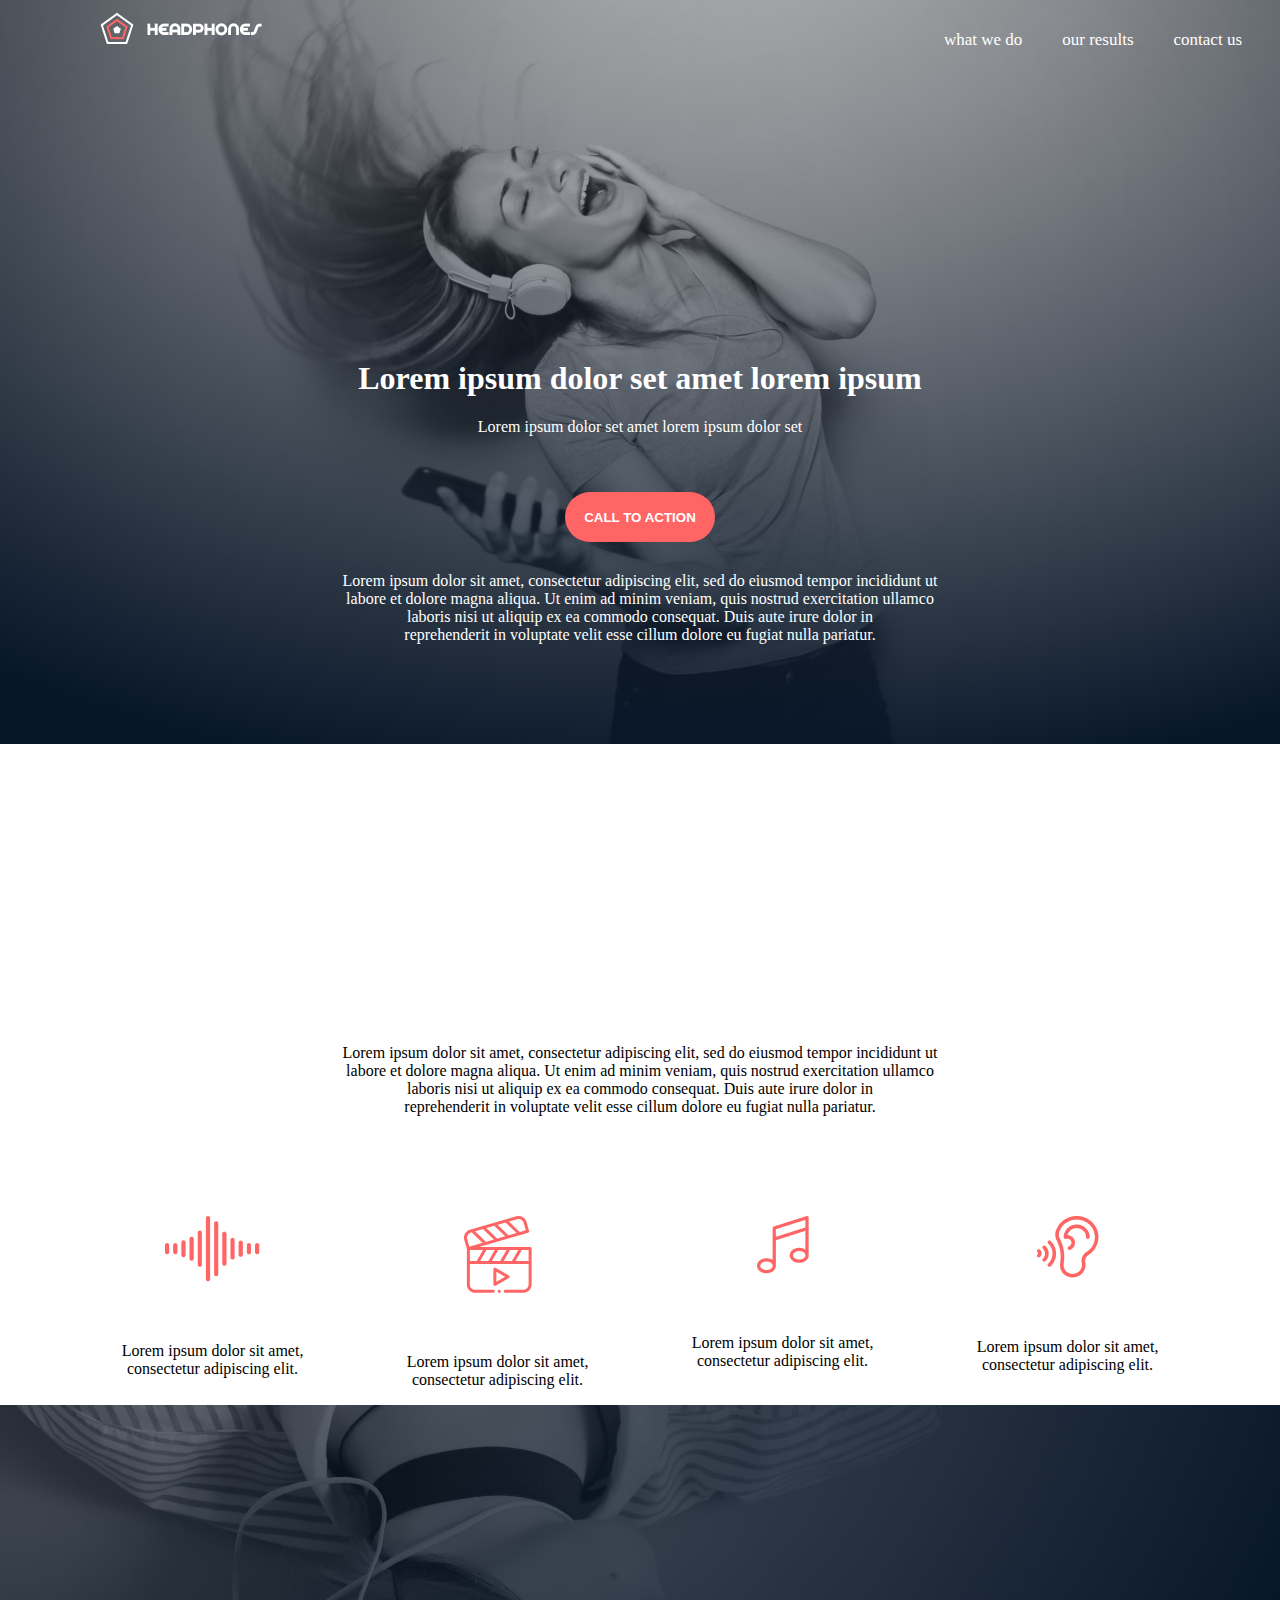
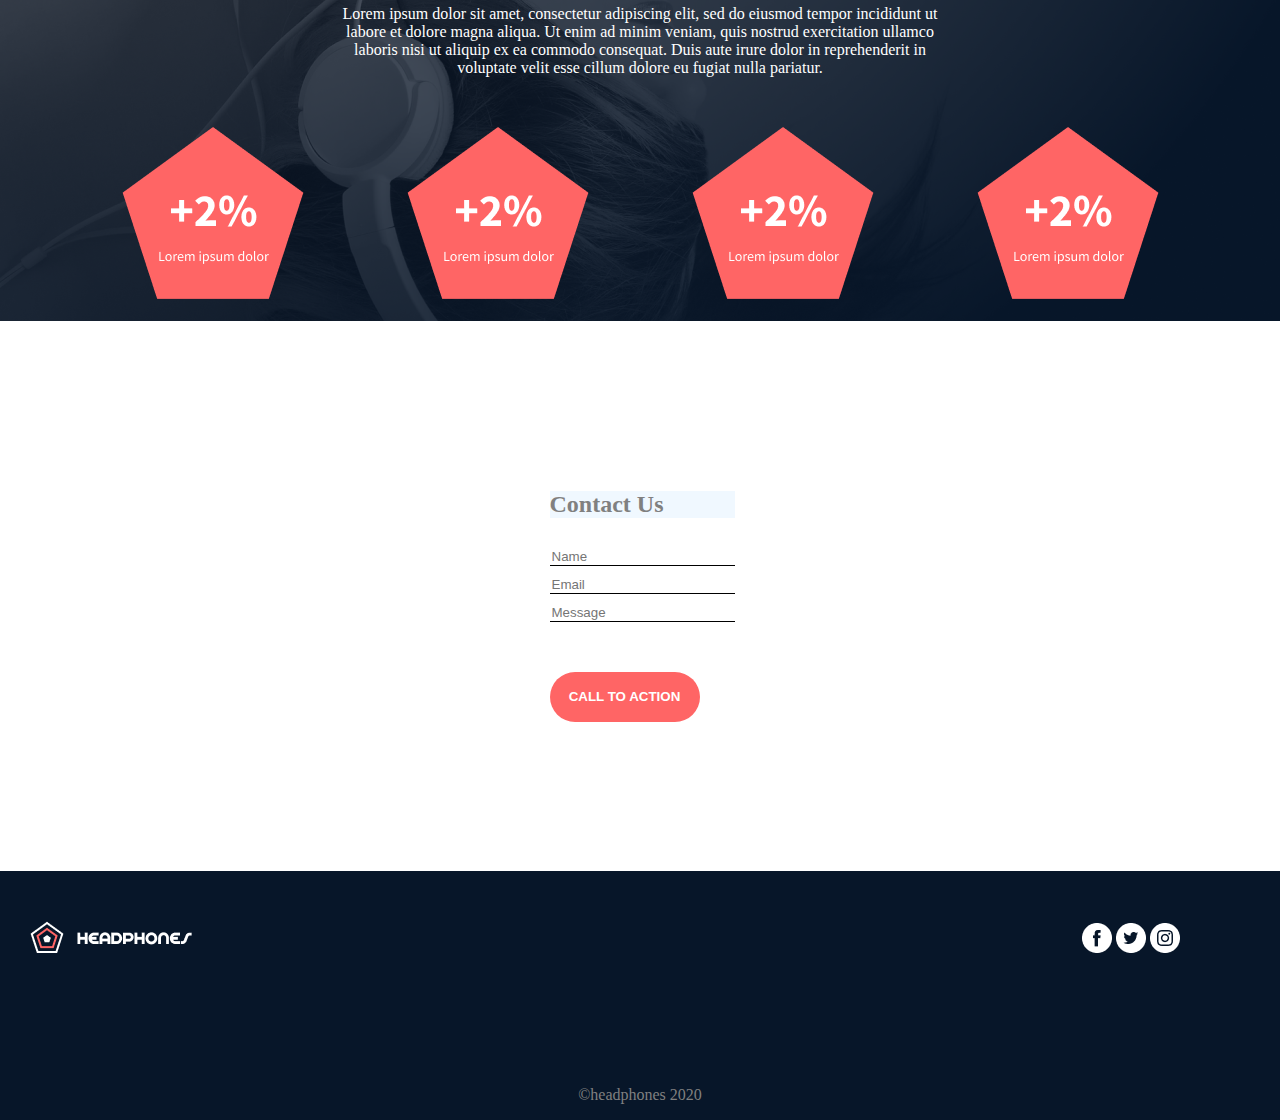
<file: headphones/index.html>
<!DOCTYPE html>
<html lang="en">
<head>
    <meta charset="UTF-8">
    <meta name="viewport" content="width=device-width, initial-scale=1.0">
    <link href="styles.css" rel="stylesheet">
    
    <title>Document</title>
</head>
<body>
    <header>
        
        <input type="checkbox" id="check">
        <label for="check" class="checkbtn">
            <i>☰</i>
        </label>
        <label class="logo"><img src="./images/logo.png" alt="logo picture"></label>
        <ul>
            
            <li class="menu"><a href="#what we do">what we do</a></li>
            <li class="menu"><a href="#our results">our results</a></li>
            <li class="menu"><a href="#contact us">contact us</a></li>
        </ul>

    </header>
    
    <main>
        <section class="part1">
            <h1>Lorem ipsum dolor set amet lorem ipsum</h1>
            <p>Lorem ipsum dolor set amet lorem ipsum dolor set</p>
            <button>CALL TO ACTION</button>
            <P class="para">Lorem ipsum dolor sit amet, consectetur adipiscing elit, sed do eiusmod tempor incididunt ut<br> labore et dolore magna aliqua. 
                Ut enim ad minim veniam, quis nostrud exercitation ullamco<br> laboris nisi ut aliquip ex ea commodo consequat. 
                Duis aute irure dolor in<br> reprehenderit in voluptate velit esse cillum dolore eu fugiat nulla pariatur.</P>

        </section>
        <section class="part2">
            
            <p class="paragr">Lorem ipsum dolor sit amet, consectetur adipiscing elit, sed do eiusmod tempor incididunt ut <br>
            labore et dolore magna aliqua. Ut enim ad minim veniam, quis nostrud exercitation ullamco <br>
            laboris nisi ut aliquip ex ea commodo consequat. Duis aute irure dolor in <br>
            reprehenderit in voluptate velit esse cillum dolore eu fugiat nulla pariatur.</p>
        <div class="cards">
            <div class="cardss">
                <img src="./images/sound-frecuency.png">
                <p class="parg">Lorem ipsum dolor sit amet,<br> consectetur adipiscing elit.</p>
            </div>
            <div class="cardss">
                <img src="./images/video.png" id="vid">
                <p class="parg">Lorem ipsum dolor sit amet,<br> consectetur adipiscing elit.</p>
            </div>
            <div class="cardss">
                <img src="./images/music.png">
                <p class="parg">Lorem ipsum dolor sit amet,<br> consectetur adipiscing elit.</p>
            </div>
            <div class="cardss">
                <img src="./images/hearing.png">
                <p class="parg">Lorem ipsum dolor sit amet,<br> consectetur adipiscing elit.</p>
            </div>
        </div>
    </section>
    <section class="part3">
        <p class="paragra">Lorem ipsum dolor sit amet, consectetur adipiscing elit, sed do eiusmod tempor incididunt ut<br>
             labore et dolore magna aliqua. Ut enim ad minim veniam, quis nostrud exercitation ullamco <br>
             laboris nisi ut aliquip ex ea commodo consequat. Duis aute irure dolor in reprehenderit in<br>
              voluptate velit esse cillum dolore eu fugiat nulla pariatur.</p>
        <div class="cards">
            <div class="cardss">
                <img src="./images/dot_1.png">
            </div>
            <div class="cardss">
                <img src="./images/dot_1.png">
            </div>
            <div class="cardss">
                <img src="./images/dot_1.png">
            </div>
            <div class="cardss">
                <img src="./images/dot_1.png">
            </div>
        </div>
    </section>
    <section class="part4">
        <div class="contact">
            <h2>Contact Us</h2>
            <input type="text" class="line-input" placeholder="Name">
            <input type="text" class="line-input" placeholder="Email">
            <input type="text" class="line-input" placeholder="Message">
            <button>CALL TO ACTION</button>
        </div>
    </section>
    </main>
    <footer>
        <div class="footer_contain">
            <div class="logo-contain">
                <img src="./images/logo.png" alt="a logo" class="logo2">
            </div>
             <div class="social-media">
                <a href=""><img src="./images/Facebook_White.png" alt="a facebook picture" class="social-medi"></a>
                <a href=""><img src="./images/Twitter_White.png" alt="a twitter picture" class="social-medi"></a>
                <a href=""><img src="./images/Instagram_White.png" alt="a Instagram picture"></a>
            </div>
            
             <p class="footer_para">&copy;headphones 2020</p>
            
        </div>
    </footer>
</body>
</html>
</file>
<file: headphones/styles.css>
label, ul, a{
    padding: 0;
    margin: 0;
    text-decoration: none;
    list-style: none;
    box-sizing: border-box;
}

body{
    background-image: url(./images/background.png);
    width: 100%;
    height: 100%;
    margin: 0;
    padding: 0;
}

header{
    height: 80px;
    width:100%;
}

label.logo{
    line-height: 80px;
    padding: 0 100px;
}

header ul{
    float: right;
    margin-right: 20px;
}
header ul li{
    display: inline-block;
    line-height: 80px;
    margin: 0 5px;
}

header ul li a{
    color: white;
    padding: 7px 13px;
    border-radius: 3px;
    font-size: 17px;
    
}

a:hover,
a:active {
  color: #FF6565; 
  
}

button:hover,
button:active {
    opacity: 0.9;
}

.checkbtn{
    font-size: 30px;
    color: white;
    float: left;
    line-height: 80px;
    margin-left: 40px;
    cursor: pointer;
    display: none;
}
i{
    color: white;
}

#check{
    display: none;
}




.part1{
    text-align: center;
    color: #FFFFFF;
    margin-top: 280px;
}

button{
    margin-top: 40px;
    background-color: #FF6565;
    width: 150px;
    height: 50px;
    border-radius: 50px;
    border: 0px;
    color: #FFFFFF;
    font-weight: bold;
}

.para{
    margin-top: 30px;
}

.part2{
    background-color: #FFFFFF;
    
}

.paragr{
    margin-top: 100px;
    padding-top: 300px;
    text-align: center;
    margin-bottom: 100px;
}
.parg{
    padding-top: 40px;
}

.vid{
    margin-bottom: 50px;
}
.cards{
    display: grid;
    grid-template-columns: repeat(auto-fit, minmax(100px, 1fr));
    gap: 20px;
    margin-top: 0%;
    margin-bottom: 0%;
    margin-left: 80px;
    margin-right: 80px;
    text-align: center;
}


.part3{
    background-image: url(./images/background2.png);
   
    
}

.contact{
    display: flex;
    flex-wrap: wrap;
    flex-direction: column;
    max-width: 300px;
    gap: 10px;
   

}

.paragra{
    
    text-align: center;
    padding-top: 200px;
    margin: 0%;
    color: #FFFFFF;
    margin-bottom: 50px;
}

.cardss{
    margin: 0px;
}

.part4{
    background-color: #FFFFFF;
    display: flex;
    justify-content: center;
    align-items: center;
    margin: 0;
    height: 550px;
}

.line-input {
    border: none;
    border-bottom: 1px solid #000; 
    outline: none;
    width: 100%; 
  }
  
.line-input:focus {
    border-bottom: 2px solid #007BFF; 
 }
h2{
    background-color: aliceblue;
    color: gray;
}

.footer_contain{
    display: flex;
    justify-content:space-between;
    align-items: center;

    
}

.logo2{
    margin-top: 50px;
    margin-left: 30px;
    
    
}

.social-media{
    margin-top: 50px;
    margin-right: 100px;
    margin-left: 100px;
}

footer{
    background-color: #071629; 
    height: 249px;
    position: relative; /* Enables positioning of the paragraph */

}

.footer_para{
    position: absolute; 
    bottom: 0; 
    left: 50%; 
    transform: translateX(-50%); 
    text-align: center; 
    color: gray;
}
@media screen and (max-width: 480px){
   
    .checkbtn{
        display: block;
    }

    ul{
        position:  fixed;
        width: 100%;
        height: 200vh;
        top: 120px;
        left: -100%;
        text-align: center;
        transition: all .5s;
    }
   
    header ul li{
        display: block;
    }
    header ul li a{
        font-size: 20px;
    }

    a:hover,
    a:active {
        color: #FF6565; 
  
    }

    button:hover,
    button:active {
        opacity: 0.9;
    }

    #check:checked ~ ul{
       left : 0;
    }

    body {
        font-size: 14px; 
        padding: 0; 
        margin: 0;
      }
    
    .cards{
        display: flex;
        flex-wrap: wrap;
        flex-direction: column;
        max-width: 300px;
        gap: 10px;
    }

    .header {
      display: flex;
      flex-direction: column;
      align-items: center; 
    }

    

    .footer_contain{
        display: flex;
        flex-wrap: wrap;
        flex-direction: column;
        gap: 10px;
        align-items: center;
    }
     
    .social-medi{
        margin-right: 1.5px;
    }
}
</file>
